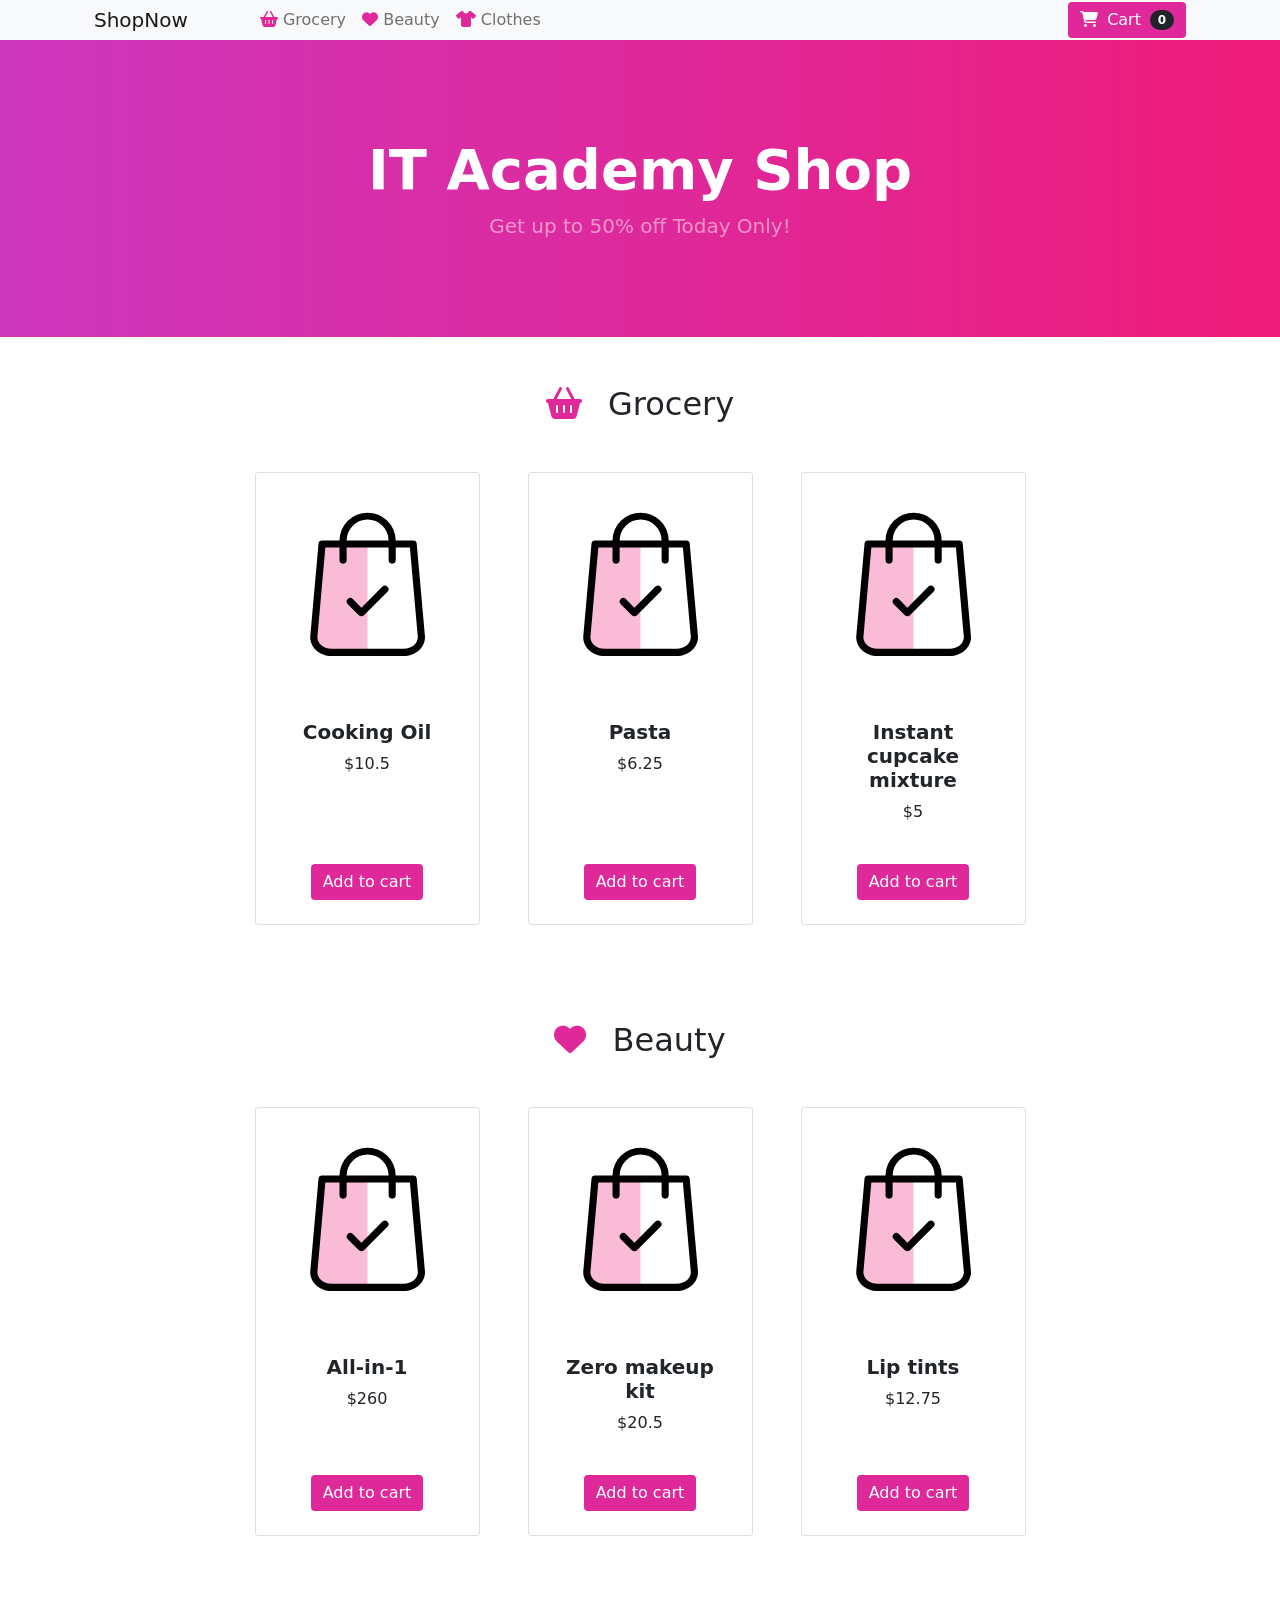
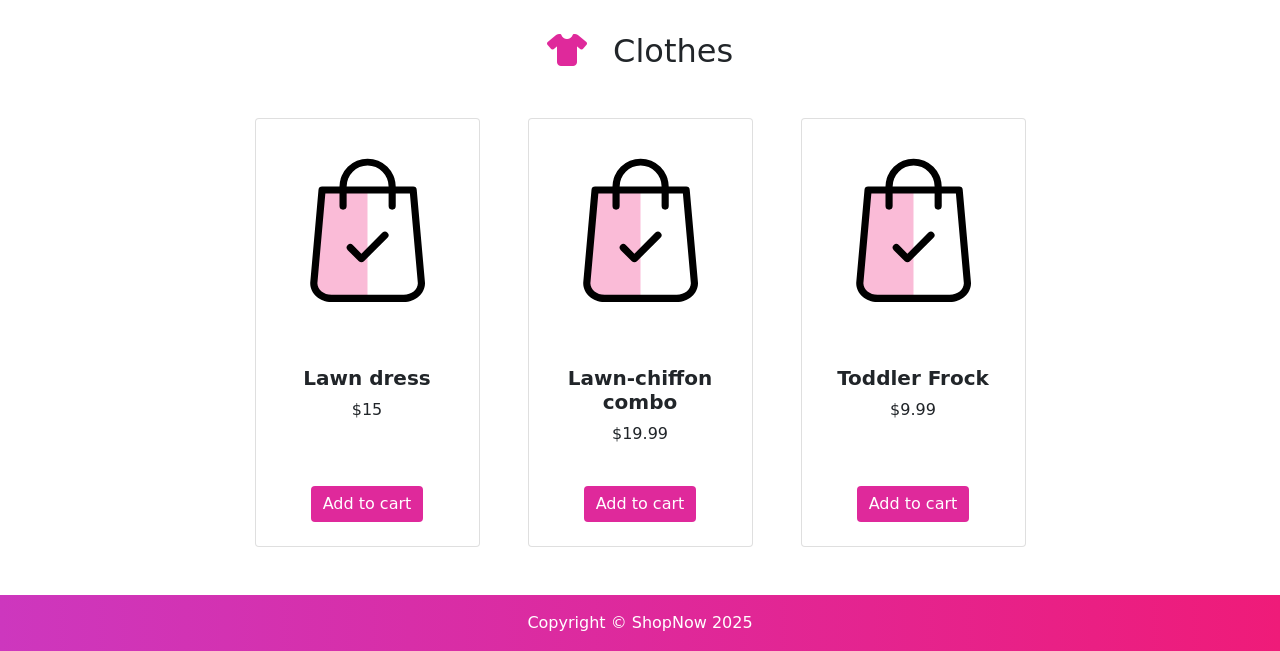
<file: index.html>
<!DOCTYPE html>
<html lang="en">

<head>
	<meta charset="utf-8" />
	<meta name="viewport" content="width=device-width, initial-scale=1, shrink-to-fit=no" />
	<meta name="description" content="ShopNow - Your one-stop shop for grocery, beauty and clothes" />
	<meta name="author" content="IT Academy" />
	<meta name="theme-color" content="#212529" />
	<title>ShopNow - Online Shopping</title>
	<!-- Favicon-->
	<link rel="icon" type="image/x-icon" href="images/favicon.ico" />
	<link href="https://cdn.jsdelivr.net/npm/bootstrap@5.3.0/dist/css/bootstrap.min.css" rel="stylesheet"
		integrity="sha384-9ndCyUaIbzAi2FUVXJi0CjmCapSmO7SnpJef0486qhLnuZ2cdeRhO02iuK6FUUVM" crossorigin="anonymous">
	<!-- Bootstrap Trash Icon -->
	<link rel="stylesheet" href="https://cdn.jsdelivr.net/npm/bootstrap-icons@1.11.3/font/bootstrap-icons.min.css">
	
	<!-- Fontawesome icons-->
	<link rel="stylesheet" href="https://cdnjs.cloudflare.com/ajax/libs/font-awesome/6.4.0/css/all.min.css"
		integrity="sha512-iecdLmaskl7CVkqkXNQ/ZH/XLlvWZOJyj7Yy7tcenmpD1ypASozpmT/E0iPtmFIB46ZmdtAc9eNBvH0H/ZpiBw=="
		crossorigin="anonymous" referrerpolicy="no-referrer" />
	<link rel="stylesheet" href="css/styles.css">
</head>

<body>
	<!-- Skip Navigation -->
	<a href="#main-content" class="skip-link visually-hidden-focusable">Skip to main content</a>

	<!-- Navigation-->
	<header class="primary-header">
		<nav class="navbar py-3 py-lg-0 navbar-light bg-light navbar-expand-lg" id="main-nav">
			<div class="container">
				<a class="navbar-brand" href="#!" aria-label="ShopNow Home">ShopNow</a>

				<aside class="shopping-cart-wrapper d-flex flex-row order-lg-last align-items-center">
					<button class="navbar-toggler order-last" type="button" data-bs-toggle="collapse"
						data-bs-target="#navbar" aria-expanded="false" aria-controls="navbar"
						aria-label="Toggle navigation">
						<span class="navbar-toggler-icon"></span>
					</button>

					<div class="navbar-nav me-3 me-lg-0 d-flex flex-row align-items-center">
						<button class="btn btn-outline-dark cart-button" type="button" data-bs-toggle="modal"
							data-bs-target="#cartModal" data-bs-auto-close="outside" aria-label="Open shopping cart">
							<i class="fas fa-shopping-cart me-1" aria-hidden="true"></i>
							<span>Cart</span>
							<span class="badge bg-dark text-white ms-1 rounded-pill" id="count_product">0</span>
						</button>
					</div>
				</aside>

				<nav id="navbar" class="navbar-collapse collapse">
					<ul class="navbar-nav me-auto mb-4 mb-lg-0 ms-lg-5">
						<li class="nav-item">
							<a class="nav-link" href="#grocery">
								<i class="fas fa-shopping-basket" aria-hidden="true"></i>
								<span>Grocery</span>
							</a>
						</li>
						<li class="nav-item">
							<a class="nav-link" href="#beauty">
								<i class="fas fa-heart" aria-hidden="true"></i>
								<span>Beauty</span>
							</a>
						</li>
						<li class="nav-item">
							<a class="nav-link" href="#clothes">
								<i class="fas fa-tshirt" aria-hidden="true"></i>
								<span>Clothes</span>
							</a>
						</li>
					</ul>
				</nav>
			</div>
		</nav>
	</header>

	<main id="main-content">
		<!-- Hero Section -->
		<section class="hero  py-5" aria-label="Promotional banner">
			<div class="container px-4 px-lg-5 my-5">
				<div class="text-center text-white">
					<h1 class="display-4 fw-bolder">IT Academy Shop</h1>
					<p class="lead fw-normal text-white-50 mb-0">Get up to 50% off Today Only!</p>
				</div>
			</div>
		</section>

		<!-- Product Sections -->
		<article class="product-section pt-5" id="grocery">
			<h2 class="text-center">
				<i class="fas fa-shopping-basket pe-3" aria-hidden="true"></i>
				<span>Grocery</span>
			</h2>
			<div class="container px-4 px-lg-5 mt-5">
				<div class="row gx-4 gx-lg-5 row-cols-2 row-cols-md-3 row-cols-xl-4 justify-content-center">
					<!-- Product Cards -->
					<div class="col mb-5">
						<article class="card product-card h-100">
							<img class="card-img-top" src="./images/product.svg" alt="Cooking Oil product image"
								loading="lazy" />
							<div class="card-body p-4">
								<div class="text-center">
									<h3 class="h5 fw-bolder">Cooking Oil</h3>
									<p class="price">$10.5</p>
								</div>
							</div>
							<div class="card-footer p-4 pt-0 border-top-0 bg-transparent">
								<div class="text-center">
									<button type="button" class="btn btn-outline-dark add-to-cart" data-product-id="1"
										aria-label="Add Cooking Oil to cart">
										Add to cart
									</button>
								</div>
							</div>
						</article>
					</div>
					<div class="col mb-5">
						<article class="card product-card h-100">
							<img class="card-img-top" src="./images/product.svg" alt="Pasta product image"
								loading="lazy" />
							<div class="card-body p-4">
								<div class="text-center">
									<h3 class="h5 fw-bolder">Pasta</h3>
									<p class="price">$6.25</p>
								</div>
							</div>
							<div class="card-footer p-4 pt-0 border-top-0 bg-transparent">
								<div class="text-center">
									<button type="button" class="btn btn-outline-dark add-to-cart" data-product-id="2"
										aria-label="Add Pasta to cart">
										Add to cart
									</button>
								</div>
							</div>
						</article>
					</div>
					<div class="col mb-5">
						<article class="card product-card h-100">
							<img class="card-img-top" src="./images/product.svg"
								alt="Instant cupcake mixture product image" loading="lazy" />
							<div class="card-body p-4">
								<div class="text-center">
									<h3 class="h5 fw-bolder">Instant cupcake mixture</h3>
									<p class="price">$5</p>
								</div>
							</div>
							<div class="card-footer p-4 pt-0 border-top-0 bg-transparent">
								<div class="text-center">
									<button type="button" class="btn btn-outline-dark add-to-cart" data-product-id="3"
										aria-label="Add Instant cupcake mixture to cart">
										Add to cart
									</button>
								</div>
							</div>
						</article>
					</div>
				</div>
			</div>
		</article>
		<article class="product-section pt-5" id="beauty">
			<h2 class="text-center">
				<i class="fas fa-heart pe-3" aria-hidden="true"></i>
				<span>Beauty</span>
			</h2>
			<div class="container px-4 px-lg-5 mt-5">
				<div class="row gx-4 gx-lg-5 row-cols-2 row-cols-md-3 row-cols-xl-4 justify-content-center">
					<!-- Product Cards -->
					<div class="col mb-5">
						<article class="card product-card h-100">
							<img class="card-img-top" src="./images/product.svg" alt="All-in-1 product image"
								loading="lazy" />
							<div class="card-body p-4">
								<div class="text-center">
									<h3 class="h5 fw-bolder">All-in-1</h3>
									<p class="price">$260</p>
								</div>
							</div>
							<div class="card-footer p-4 pt-0 border-top-0 bg-transparent">
								<div class="text-center">
									<button type="button" class="btn btn-outline-dark add-to-cart" data-product-id="4"
										aria-label="Add All-in-1 to cart">
										Add to cart
									</button>
								</div>
							</div>
						</article>
					</div>
					<div class="col mb-5">
						<article class="card product-card h-100">
							<img class="card-img-top" src="./images/product.svg" alt="Zero makeup kit product image"
								loading="lazy" />
							<div class="card-body p-4">
								<div class="text-center">
									<h3 class="h5 fw-bolder">Zero makeup kit</h3>
									<p class="price">$20.5</p>
								</div>
							</div>
							<div class="card-footer p-4 pt-0 border-top-0 bg-transparent">
								<div class="text-center">
									<button type="button" class="btn btn-outline-dark add-to-cart" data-product-id="5"
										aria-label="Add Zero makeup kit to cart">
										Add to cart
									</button>
								</div>
							</div>
						</article>
					</div>
					<div class="col mb-5">
						<article class="card product-card h-100">
							<img class="card-img-top" src="./images/product.svg" alt="Lip tints product image"
								loading="lazy" />
							<div class="card-body p-4">
								<div class="text-center">
									<h3 class="h5 fw-bolder">Lip tints</h3>
									<p class="price">$12.75</p>
								</div>
							</div>
							<div class="card-footer p-4 pt-0 border-top-0 bg-transparent">
								<div class="text-center">
									<button type="button" class="btn btn-outline-dark add-to-cart" data-product-id="6"
										aria-label="Add Lip tints to cart">
										Add to cart
									</button>
								</div>
							</div>
						</article>
					</div>
				</div>
			</div>
		</article>
		<article class="product-section pt-5" id="clothes">
			<h2 class="text-center">
				<i class="fas fa-tshirt pe-3" aria-hidden="true"></i>
				<span>Clothes</span>
			</h2>
			<div class="container px-4 px-lg-5 mt-5">
				<div class="row gx-4 gx-lg-5 row-cols-2 row-cols-md-3 row-cols-xl-4 justify-content-center">
					<!-- Product Cards -->
					<div class="col mb-5">
						<article class="card product-card h-100">
							<img class="card-img-top" src="./images/product.svg" alt="Lawn dress product image"
								loading="lazy" />
							<div class="card-body p-4">
								<div class="text-center">
									<h3 class="h5 fw-bolder">Lawn dress</h3>
									<p class="price">$15</p>
								</div>
							</div>
							<div class="card-footer p-4 pt-0 border-top-0 bg-transparent">
								<div class="text-center">
									<button type="button" class="btn btn-outline-dark add-to-cart" data-product-id="7"
										aria-label="Add Lawn dress to cart">
										Add to cart
									</button>
								</div>
							</div>
						</article>
					</div>
					<div class="col mb-5">
						<article class="card product-card h-100">
							<img class="card-img-top" src="./images/product.svg" alt="Lawn-chiffon combo product image"
								loading="lazy" />
							<div class="card-body p-4">
								<div class="text-center">
									<h3 class="h5 fw-bolder">Lawn-chiffon combo</h3>
									<p class="price">$19.99</p>
								</div>
							</div>
							<div class="card-footer p-4 pt-0 border-top-0 bg-transparent">
								<div class="text-center">
									<button type="button" class="btn btn-outline-dark add-to-cart" data-product-id="8"
										aria-label="Add Lawn-chiffon combo to cart">
										Add to cart
									</button>
								</div>
							</div>
						</article>
					</div>
					<div class="col mb-5">
						<article class="card product-card h-100">
							<img class="card-img-top" src="./images/product.svg" alt="Toddler Frock product image"
								loading="lazy" />
							<div class="card-body p-4">
								<div class="text-center">
									<h3 class="h5 fw-bolder">Toddler Frock</h3>
									<p class="price">$9.99</p>
								</div>
							</div>
							<div class="card-footer p-4 pt-0 border-top-0 bg-transparent">
								<div class="text-center">
									<button type="button" class="btn btn-outline-dark add-to-cart" data-product-id="9"
										aria-label="Add Toddler Frock to cart">
										Add to cart
									</button>
								</div>
							</div>
						</article>
					</div>
				</div>
			</div>
		</article>
	</main>

	<!-- Footer-->
	<footer class="py-3 bg-dark">
		<div class="container">
			<p class="m-0 text-center text-white">Copyright &copy; ShopNow <span id="current-year">2025</span></p>
		</div>
	</footer>

	<div class="modal fade" id="cartModal" tabindex="-1" aria-labelledby="cartModalLabel" aria-hidden="true">
		<div class="modal-dialog">
			<div class="modal-content">
				<div class="modal-header">
					<h5 class="modal-title" id="cartModalLabel">
						<i class="fas fa-cart-arrow-down" aria-hidden="true"></i>
						My Cart
					</h5>
					<button type="button" class="btn-close" data-bs-dismiss="modal" aria-label="Close"></button>
				</div>
				<div class="modal-body">
					<h3 class="text-center bill px-5">Shopping Cart</h3>
					<div class="table-responsive">
						<table class="table">
							<thead>
								<tr>
									<th scope="col">Product</th>
									<th scope="col">Price</th>
									<th scope="col">Qty.</th>
									<th scope="col">Total <small>(with discount)</small></th>
								</tr>
							</thead>
							<tbody id="cart_list">
								<tr>
									<th scope="row">Cooking oil</th>
									<td>$10.5</td>
									<td>2</td>
									<td>$21</td>
									<td>
										<button class="btn btn-outline-danger btn-sm remove-item" >
										<i class="bi bi-file-minus fs-6"></i> 
										
									</button> 
									</td>
								</tr>
								
							</tbody>
						</table>
					</div>
					<div class="text-center fs-3">
						Total: $<span id="total_price"></span>
					</div>
					<div class="text-center">
						<a href="checkout.html" class="btn btn-primary m-3">Checkout</a>
						<button type="button" class="btn btn-secondary m-3" id="clean-cart">Clean Cart</button>
					</div>
				</div>
			</div>
		</div>
	</div>

	<!-- Bootstrap core JS-->
	<script src="https://cdn.jsdelivr.net/npm/bootstrap@5.3.0/dist/js/bootstrap.bundle.min.js"
		integrity="sha384-geWF76RCwLtnZ8qwWowPQNguL3RmwHVBC9FhGdlKrxdiJJigb/j/68SIy3Te4Bkz" crossorigin="anonymous">
	</script>

	<!-- Core theme JS-->
	<script src="js/shop.js" type="module"></script>
	<script src="js/checkout.js" type="module"></script>
</body>

</html>
</file>
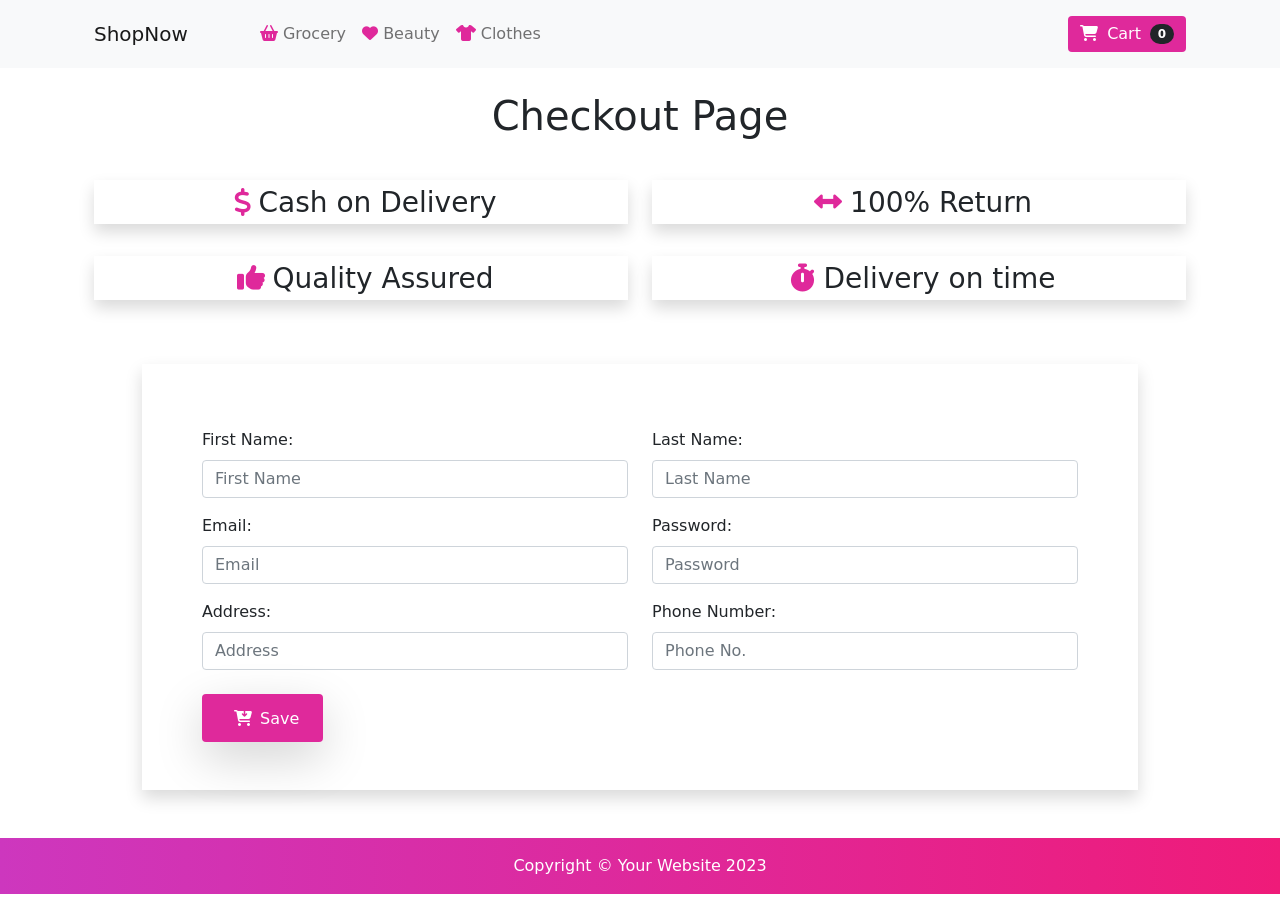
<file: checkout.html>
<!DOCTYPE html>
<html lang="en">

<head>
	<meta charset="utf-8" />
	<meta name="viewport" content="width=device-width, initial-scale=1, shrink-to-fit=no" />
	<meta name="description" content="" />
	<meta name="author" content="" />
	<title>Checkout</title>
	<!-- Favicon-->
	<link rel="icon" type="image/x-icon" href="images/favicon.ico" />
	<link href="https://cdn.jsdelivr.net/npm/bootstrap@5.3.0/dist/css/bootstrap.min.css" rel="stylesheet"
		integrity="sha384-9ndCyUaIbzAi2FUVXJi0CjmCapSmO7SnpJef0486qhLnuZ2cdeRhO02iuK6FUUVM" crossorigin="anonymous">

	<!-- Fontawesome icons-->
	<link rel="stylesheet" href="https://cdnjs.cloudflare.com/ajax/libs/font-awesome/6.4.0/css/all.min.css"
		integrity="sha512-iecdLmaskl7CVkqkXNQ/ZH/XLlvWZOJyj7Yy7tcenmpD1ypASozpmT/E0iPtmFIB46ZmdtAc9eNBvH0H/ZpiBw=="
		crossorigin="anonymous" referrerpolicy="no-referrer" />

	<link rel="stylesheet" href="./css/styles.css">

</head>

<body>
	<!-- Navigation-->
	<nav class="navbar py-3 py-lg-0 navbar-light bg-light navbar-expand-lg" id="navbar-example2">
		<div class="container d-flex">
			<a class="navbar-brand" href="./index.html">ShopNow</a>
			<div class="d-flex flex-row order-lg-last align-items-center">

				<button type="button" class="navbar-toggler order-last collapsed" data-bs-toggle="collapse"
					data-bs-target="#navbar" aria-expanded="false" aria-controls="navbar">
					<span class="navbar-toggler-icon"></span>
				</button>
				<ul class="navbar-nav me-3 me-lg-0 d-flex flex-row align-items-center">
					<li class="dropdown search-dropdown nav-item py-lg-3">
						<a href="javascript:void(0)" class="btn btn-outline-dark flex-center" type="button"
							data-bs-toggle="modal" data-bs-target="#cartModal" onclick="open_modal()"
							data-bs-auto-close="outside">
							<i class="fas fa-shopping-cart me-1"></i> Cart <span
								class="badge bg-dark text-white ms-1 rounded-pill" id="count_product">0</span>
						</a>
					</li>
				</ul>
			</div>

			<div id="navbar" class="navbar-collapse collapse">

				<ul class="navbar-nav me-auto mb-4 mb-lg-0 ms-lg-5">
					<li class="nav-item">
						<a class="nav-link" href="#grocery"><i class="fas fa-shopping-basket"></i> Grocery</a>
					</li>
					<li class="nav-item">
						<a class="nav-link" href="#beauty"><i class="fas fa-heart"></i> Beauty</a>
					</li>
					<li class="nav-item">
						<a class="nav-link" href="#clothes"><i class="fas fa-tshirt"></i> Clothes</a>
					</li>

				</ul>
			</div>
		</div>
	</nav>
	<div class="container">
		<h1 class="text-center head m-4">Checkout Page</h1>

		<div class="row mr-0">
			<div class="col-sm-6">
				<h3 class="my-3 bord shadow text-center"><i class="fas fa-dollar-sign p-2"></i>Cash on Delivery</h3>
			</div>
			<div class="col-sm-6 ">
				<h3 class="my-3 bord shadow text-center"><i class="fas fa-arrows-alt-h p-2"></i>100% Return</h3>
			</div>
		</div>

		<div class="row mr-0">
			<div class="col-sm-6">
				<h3 class="my-3 bord shadow text-center"><i class="fas fa-thumbs-up p-2"></i>Quality Assured</h3>
			</div>
			<div class="col-sm-6 ">
				<h3 class="my-3 bord shadow text-center"><i class="fas fa-stopwatch p-2"></i>Delivery on time</h3>
			</div>
		</div>
		<form class="form">
			<div class="row bord p-5 shadow m-5">
				<div class="col-sm-6">
					<div class="mt-3">
						<label for="fName" class="form-label">First Name:</label>
						<input id="fName" class="form-control ml-3" type="text" placeholder="First Name" />
						<div id="errorName" class="invalid-feedback">This field is required and must have, at least, 3
							characters
						</div>
					</div>
					<div class="mt-3 ">
						<label for="fEmail" class="form-label">Email:</label>
						<input id="fEmail" class="form-control ml-3" type="email" placeholder="Email" minlength="3" />
						<div id="errorEmail" class="invalid-feedback">This field is required and must contain an '@' and
							have, at
							least, 3 characters</div>
					</div>
					<div class="mt-3 ">
						<label for="fAddress" class="form-label">Address:</label>
						<input id="fAddress" class="form-control" type="text" placeholder="Address" minlength="3" />
						<div id="errorAddress" class="invalid-feedback">This field is required and must have, at least,
							3 characters
						</div>
					</div>
				</div>
				<div class="col-sm-6">
					<div class="mt-3">
						<label for="fLastN" class="form-label">Last Name:</label>
						<input id="fLastN" class="form-control" type="text" placeholder="Last Name" minlength="3" />
						<div id="errorLastN" class="invalid-feedback">This field is required and must have, at least, 3
							characters
						</div>
					</div>
					<div class="mt-3">
						<label for="fPassword" class="form-label">Password:</label>
						<input id="fPassword" class="form-control" title="(4-8 characters)" type="password"
							minlength="4" maxlength="8" placeholder="Password" />
						<div id="errorPassword" class="invalid-feedback">Enter a correct password</div>
					</div>
					<div class="mt-3">
						<label for="fPhone" class="form-label">Phone Number:</label>
						<input id="fPhone" class="form-control" type="number" placeholder="Phone No." />
						<div id="errorPhone" class="invalid-feedback">Invalid phone number!! Must be 9 digits with no
							letters</div>
					</div>
				</div>
				<div class="col-12 mt-4 final">
					<button type="submit" id="btn" class="p-2 px-4 btn btn-primary shadow-lg" onclick="validate()">
						<i class="fas fa-cart-arrow-down p-2"></i>Save
					</button>
				</div>
			</div>
		</form>

	</div>


	<!-- Footer-->
	<footer class="py-3 bg-dark">
		<div class="container">
			<p class="m-0 text-center text-white">Copyright &copy; Your Website 2023</p>
		</div>
	</footer>

	<div class="modal fade" id="cartModal" tabindex="-1" aria-labelledby="exampleModalLabel" aria-hidden="true">
		<div class="modal-dialog">
			<div class="modal-content">
				<div class="modal-header">
					<h5 class="modal-title" id="exampleModalLabel"><i class="fas fa-cart-arrow-down"></i> My Cart</h5>
					<button type="button" class="btn-close" data-bs-dismiss="modal" aria-label="Close"></button>
				</div>
				<div class="modal-body">
					<div>
						<ul class="list">

						</ul>
						<div>
							<h3 class="text-center bill px-5">Select Something</h3>
						</div>
						<div class="text-center">
							<a href="checkout.html" class="btn btn-primary m-3">Checkout</a>
						</div>
					</div>
				</div>
			</div>
		</div>
	</div>

	<!-- Bootstrap core JS-->
	<script src="https://cdn.jsdelivr.net/npm/bootstrap@5.3.0/dist/js/bootstrap.bundle.min.js"
		integrity="sha384-geWF76RCwLtnZ8qwWowPQNguL3RmwHVBC9FhGdlKrxdiJJigb/j/68SIy3Te4Bkz"
		crossorigin="anonymous"></script>


	<!-- Core theme JS-->
	<script src="js/shop.js"></script>
	<script src="js/checkout.js"></script>
</body>

</html>
</file>
